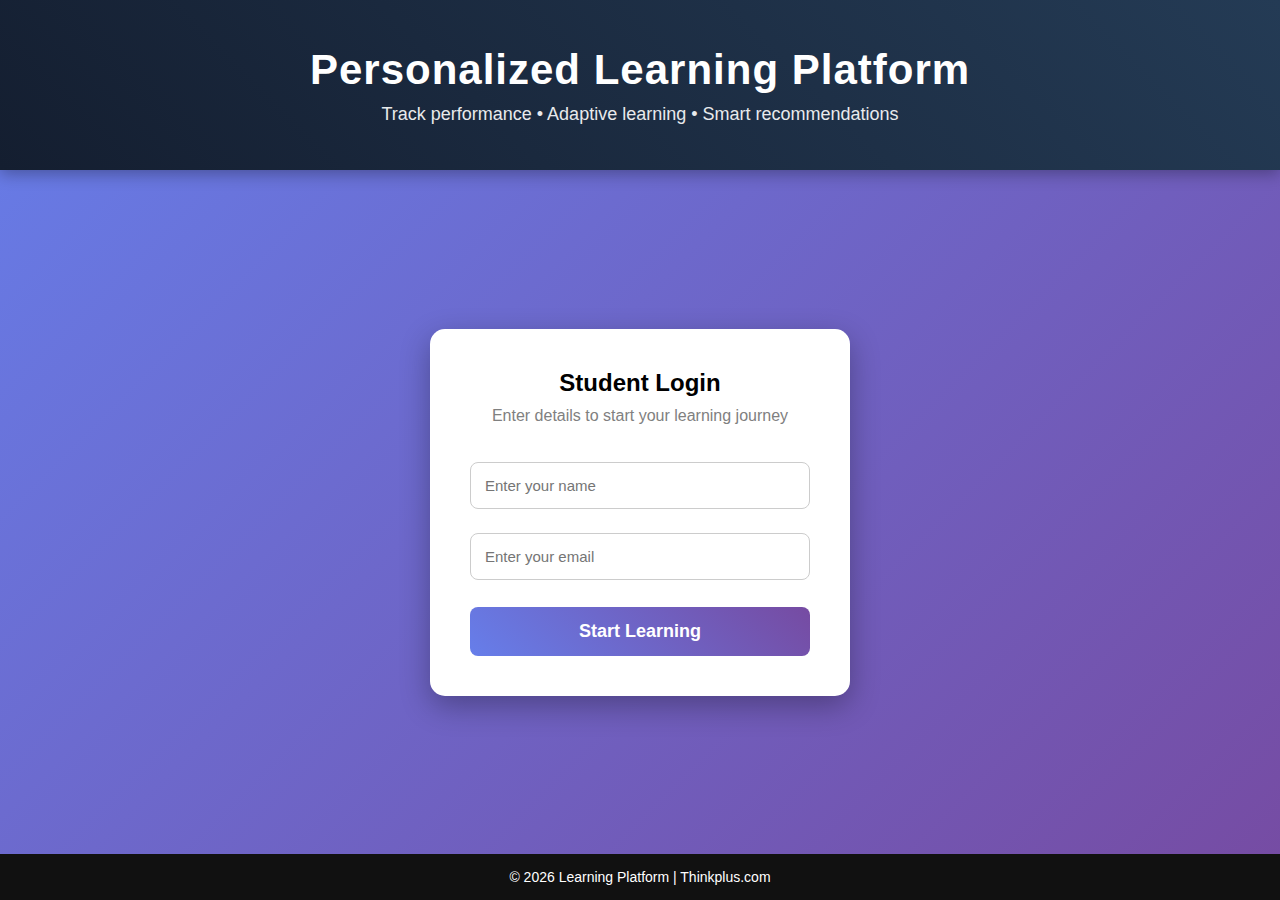
<file: frontend/index.html>
<!DOCTYPE html>
<html>
<head>
<title>Personalized Learning Platform</title>

<style>
*{
margin:0;
padding:0;
box-sizing:border-box;
font-family:'Segoe UI',sans-serif;
}

body{
background:linear-gradient(135deg,#667eea,#764ba2);
min-height:100vh;
display:flex;
flex-direction:column;
}

/* HEADER */
.header{
width:100%;
height:170px;
background:linear-gradient(45deg,#141e30,#243b55);
color:white;
display:flex;
flex-direction:column;
align-items:center;
justify-content:center;
box-shadow:0 4px 15px rgba(0,0,0,0.3);
}

.header h1{
font-size:42px;
letter-spacing:1px;
}

.header p{
margin-top:10px;
font-size:18px;
opacity:0.9;
}

/* MAIN SECTION */
.main{
flex:1;
display:flex;
align-items:center;
justify-content:center;
padding:40px;
}

/* LOGIN CARD */
.login-box{
width:420px;
background:white;
padding:40px;
border-radius:15px;
box-shadow:0 10px 30px rgba(0,0,0,0.3);
text-align:center;
}

.login-box h2{
margin-bottom:10px;
}

.login-box p{
color:gray;
margin-bottom:25px;
}

input{
width:100%;
padding:14px;
margin:12px 0;
border-radius:8px;
border:1px solid #ccc;
font-size:15px;
}

button{
width:100%;
padding:14px;
margin-top:15px;
border:none;
border-radius:8px;
background:linear-gradient(45deg,#667eea,#764ba2);
color:white;
font-size:18px;
cursor:pointer;
font-weight:bold;
transition:0.3s;
}

button:hover{
transform:scale(1.05);
box-shadow:0 6px 20px rgba(0,0,0,0.3);
}

/* FOOTER */
.footer{
text-align:center;
padding:15px;
background:#111;
color:white;
font-size:14px;
}
</style>
</head>

<body>

<!-- HEADER -->
<div class="header">
<h1> Personalized Learning Platform</h1>
<p>Track performance • Adaptive learning • Smart recommendations</p>
</div>

<!-- LOGIN SECTION -->
<div class="main">
<div class="login-box">

<h2>Student Login</h2>
<p>Enter details to start your learning journey</p>

<input id="name" placeholder="Enter your name">
<input id="email" placeholder="Enter your email">

<button onclick="login()">Start Learning</button>

</div>
</div>

<!-- FOOTER -->
<div class="footer">
© 2026 Learning Platform | Thinkplus.com
</div>

<script>
const BASE="https://learning-backend-7ld8.onrender.com";

async function login(){
let name=document.getElementById("name").value;
let email=document.getElementById("email").value;

if(name=="" || email==""){
alert("Please enter details");
return;
}

try{

// wake render backend (important)
await fetch(BASE);

let res = await fetch(BASE+"/add_user",{
method:"POST",
headers:{"Content-Type":"application/json"},
body:JSON.stringify({name,email})
});

if(!res.ok){
alert("Server error. Try again");
return;
}

let data = await res.json();
console.log("User:",data);

// IMPORTANT CHECK
if(!data.user_id){
alert("User ID not received from backend");
return;
}

// SAVE UID
localStorage.setItem("uid", data.user_id);

// CONFIRM
alert("Login successful");

window.location.href="dashboard.html";

}catch(err){
console.log(err);
alert("Backend connection failed. Wait 20 sec and try again.");
}
}
</script>

</body>
</html>
</file>
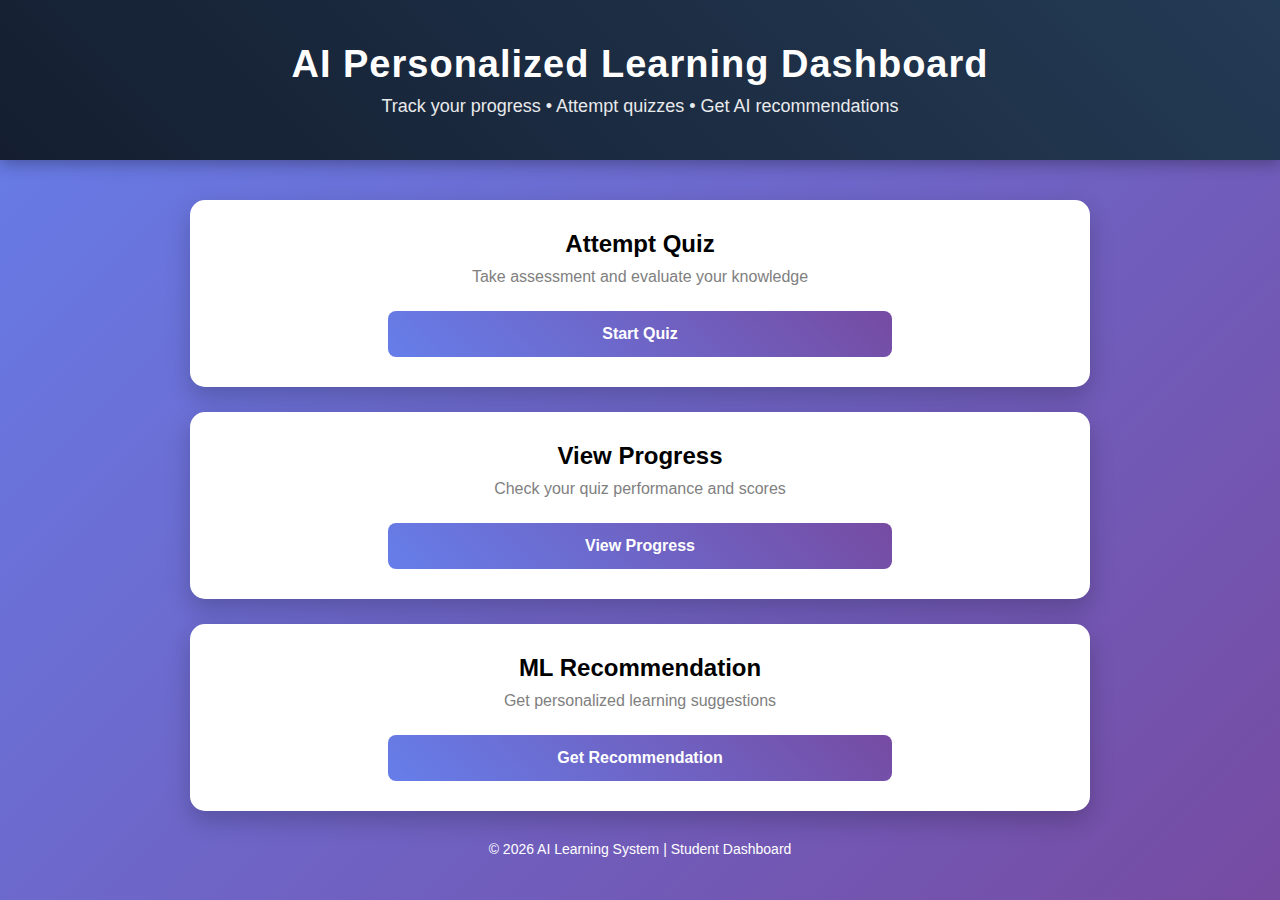
<file: frontend/dashboard.html>
<!DOCTYPE html>
<html>
<head>
<title>Student Dashboard</title>

<style>
*{
margin:0;
padding:0;
box-sizing:border-box;
font-family:'Segoe UI',sans-serif;
}

body{
background:linear-gradient(135deg,#667eea,#764ba2);
min-height:100vh;
}

/* HEADER */
.header{
width:100%;
height:160px;
background:linear-gradient(45deg,#141e30,#243b55);
color:white;
display:flex;
flex-direction:column;
align-items:center;
justify-content:center;
box-shadow:0 4px 15px rgba(0,0,0,0.3);
}

.header h1{
font-size:38px;
letter-spacing:1px;
}

.header p{
margin-top:10px;
font-size:18px;
opacity:0.9;
}

/* MAIN CONTAINER */
.container{
width:90%;
max-width:900px;
margin:40px auto;
}

/* CARD SECTION */
.section{
background:white;
padding:30px;
margin-bottom:25px;
border-radius:15px;
box-shadow:0 10px 25px rgba(0,0,0,0.2);
text-align:center;
transition:0.3s;
}

.section:hover{
transform:translateY(-5px);
}

.section h2{
margin-bottom:10px;
font-size:24px;
}

.section p{
color:gray;
margin-bottom:15px;
}

button{
padding:14px 25px;
border:none;
border-radius:8px;
background:linear-gradient(45deg,#667eea,#764ba2);
color:white;
font-size:16px;
cursor:pointer;
margin-top:10px;
font-weight:bold;
width:60%;
transition:0.3s;
}

button:hover{
transform:scale(1.05);
box-shadow:0 6px 20px rgba(0,0,0,0.3);
}

.footer{
text-align:center;
color:white;
margin-top:30px;
font-size:14px;
}
</style>
</head>

<body>

<!-- HEADER -->
<div class="header">
<h1>AI Personalized Learning Dashboard</h1>
<p>Track your progress • Attempt quizzes • Get AI recommendations</p>
</div>

<div class="container">

<!-- QUIZ -->
<div class="section">
<h2> Attempt Quiz</h2>
<p>Take assessment and evaluate your knowledge</p>
<button onclick="openQuiz()">Start Quiz</button>
</div>

<!-- PROGRESS -->
<div class="section">
<h2> View Progress</h2>
<p>Check your quiz performance and scores</p>
<button onclick="openProgress()">View Progress</button>
</div>

<!-- RECOMMENDATION -->
<div class="section">
<h2> ML Recommendation</h2>
<p>Get personalized learning suggestions</p>
<button onclick="openRecommendation()">Get Recommendation</button>
</div>

<div class="footer">
© 2026 AI Learning System | Student Dashboard
</div>

</div>

<script>
function openQuiz(){
window.location.href="quiz.html";
}

function openProgress(){
window.location.href="progress.html";
}

function openRecommendation(){
window.location.href="recommend.html";
}
history.pushState(null,null,location.href);

window.onpopstate = function () {
    window.location.href = "index.html"; // go to login page
};
</script>

</body>
</html>
</file>
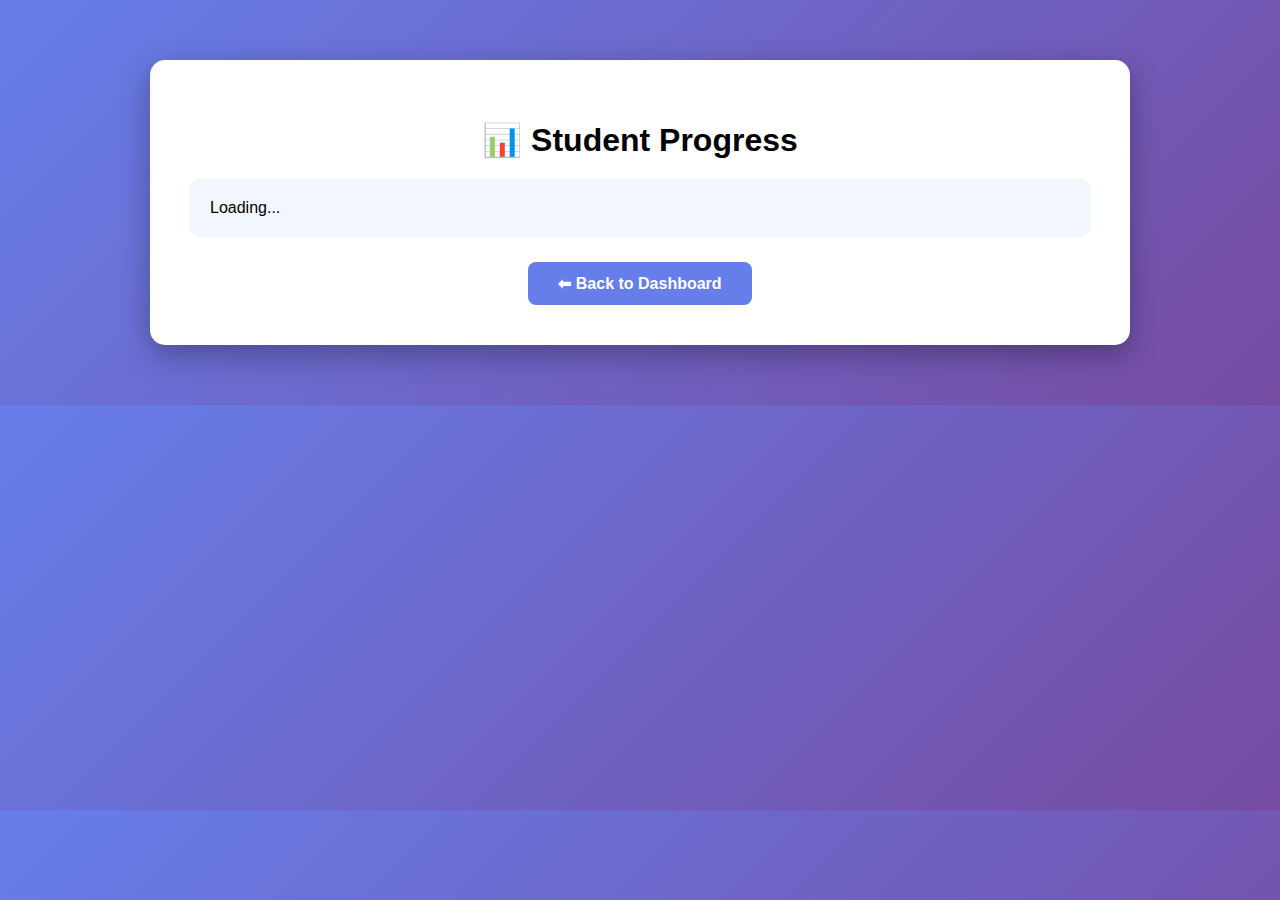
<file: frontend/progress.html>
<!DOCTYPE html>
<html>
<head>
<title>Student Progress</title>

<style>
body{
font-family:'Segoe UI',sans-serif;
background:linear-gradient(135deg,#667eea,#764ba2);
margin:0;
}

.container{
width:80%;
max-width:900px;
margin:60px auto;
background:white;
padding:40px;
border-radius:15px;
box-shadow:0 10px 30px rgba(0,0,0,0.3);
text-align:center;
}

h1{
margin-bottom:20px;
}

.result{
margin-top:20px;
padding:20px;
background:#f2f6ff;
border-radius:10px;
text-align:left;
white-space:pre-wrap;
}

button{
margin-top:25px;
padding:12px 30px;
border:none;
border-radius:8px;
background:#667eea;
color:white;
font-size:16px;
cursor:pointer;
font-weight:bold;
}
</style>
</head>

<body>

<div class="container">
<h1>📊 Student Progress</h1>

<div id="progressData" class="result">Loading...</div>

<button onclick="goBack()">⬅ Back to Dashboard</button>
</div>

<script>
const BASE="https://learning-backend-7ld8.onrender.com";

async function loadProgress(){
let uid=localStorage.getItem("uid");

let res=await fetch(BASE+"/progress/"+uid);
let data=await res.json();

document.getElementById("progressData").innerText=
JSON.stringify(data,null,2);
}

function goBack(){
window.location.href="dashboard.html";
}

loadProgress();

history.pushState(null,null,location.href);

window.onpopstate = function () {
    window.location.href = "dashboard.html";
};
</script>

</body>
</html>
</file>
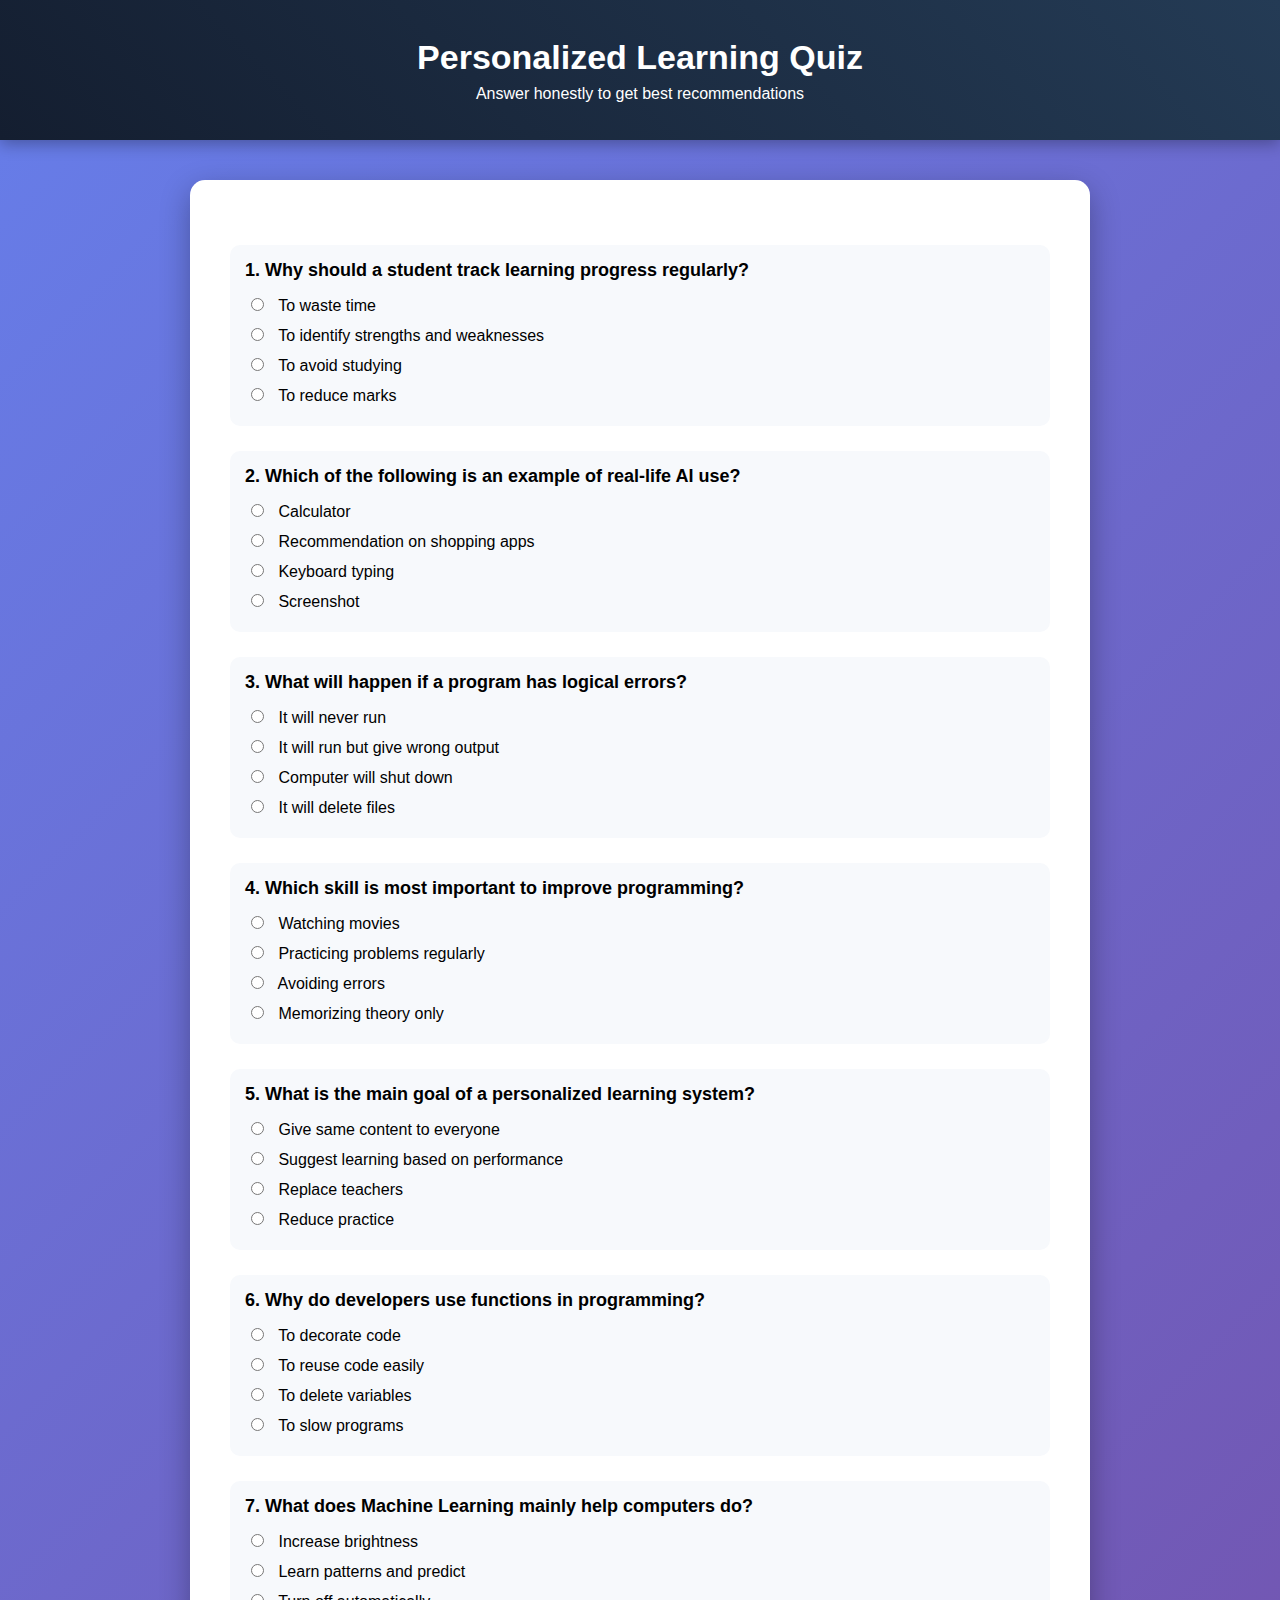
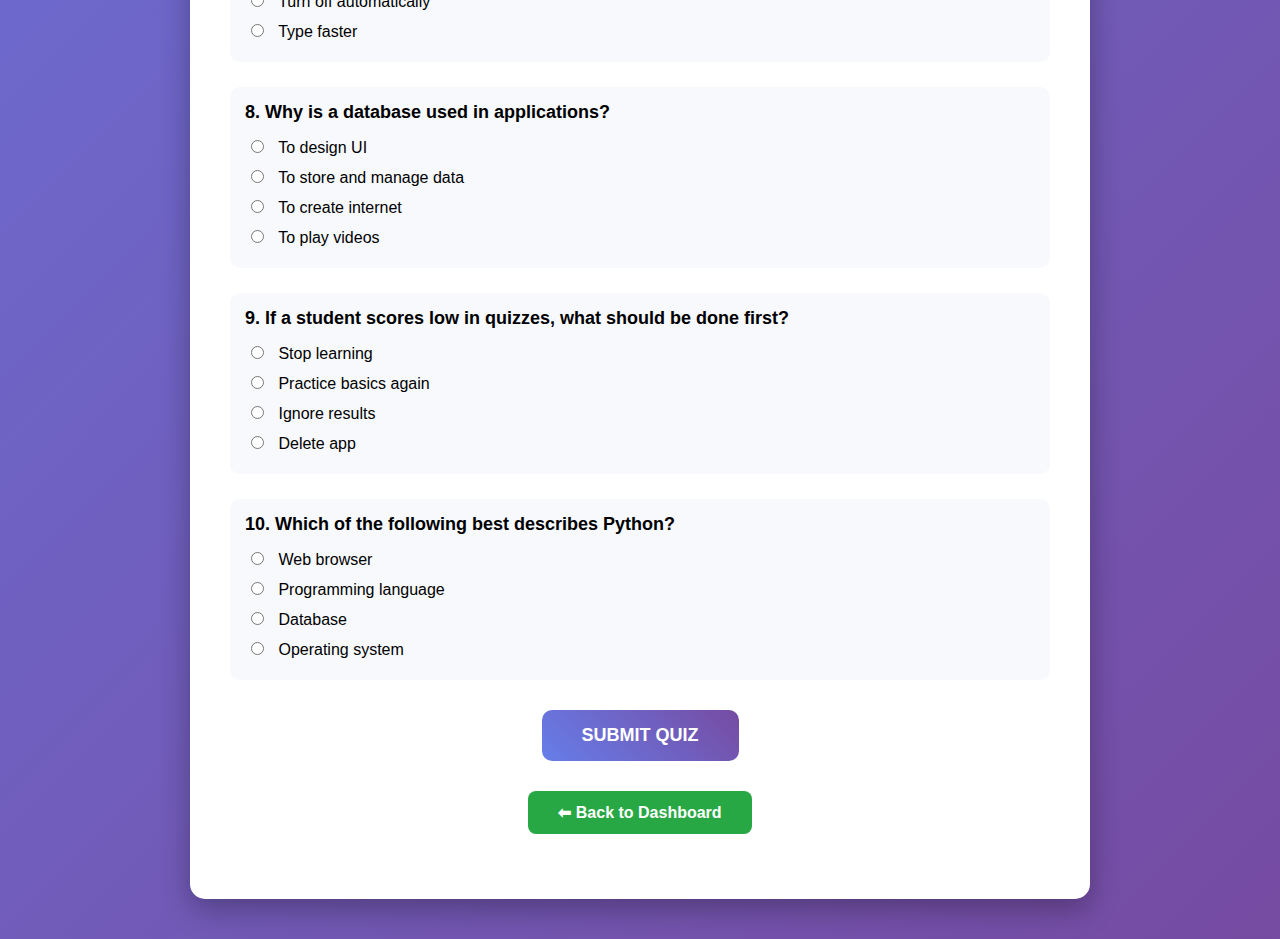
<file: frontend/quiz.html>
<!DOCTYPE html>
<html>
<head>
<title>Learning  Quiz</title>

<style>
*{
margin:0;
padding:0;
box-sizing:border-box;
font-family:'Segoe UI',sans-serif;
}

body{
background:linear-gradient(135deg,#667eea,#764ba2);
min-height:100vh;
}

/* HEADER */
.header{
width:100%;
height:140px;
background:linear-gradient(45deg,#141e30,#243b55);
color:white;
display:flex;
flex-direction:column;
align-items:center;
justify-content:center;
box-shadow:0 4px 15px rgba(0,0,0,0.3);
}

.header h1{
font-size:34px;
}

.header p{
margin-top:8px;
}

/* QUIZ */
.quiz-container{
width:90%;
max-width:900px;
margin:40px auto;
background:white;
padding:40px;
border-radius:15px;
box-shadow:0 10px 30px rgba(0,0,0,0.3);
}

.question{
margin:25px 0;
padding:15px;
background:#f7f9fc;
border-radius:10px;
}

.question p{
font-weight:bold;
font-size:18px;
margin-bottom:10px;
}

label{
display:block;
padding:6px;
font-size:16px;
cursor:pointer;
}

input[type="radio"]{
margin-right:10px;
}

.submit-btn{
display:block;
margin:30px auto;
padding:15px 40px;
font-size:18px;
font-weight:bold;
border:none;
border-radius:10px;
background:linear-gradient(45deg,#667eea,#764ba2);
color:white;
cursor:pointer;
}

.result-box{
display:none;
margin-top:25px;
padding:20px;
background:#eaf3ff;
border-radius:10px;
text-align:center;
font-size:22px;
font-weight:bold;
}

.back-btn{
display:block;
margin:25px auto;
padding:12px 30px;
font-size:16px;
font-weight:bold;
border:none;
border-radius:8px;
background:#28a745;
color:white;
cursor:pointer;
}
</style>
</head>

<body>

<div class="header">
<h1>Personalized Learning Quiz</h1>
<p>Answer honestly to get best recommendations</p>
</div>

<div class="quiz-container">

<form>



<div class="question">
<p>1. Why should a student track learning progress regularly?</p>
<label><input type="radio" name="q1" value="0"> To waste time</label>
<label><input type="radio" name="q1" value="1"> To identify strengths and weaknesses</label>
<label><input type="radio" name="q1" value="0"> To avoid studying</label>
<label><input type="radio" name="q1" value="0"> To reduce marks</label>
</div>

<div class="question">
<p>2. Which of the following is an example of real-life AI use?</p>
<label><input type="radio" name="q2" value="0"> Calculator</label>
<label><input type="radio" name="q2" value="1"> Recommendation on shopping apps</label>
<label><input type="radio" name="q2" value="0"> Keyboard typing</label>
<label><input type="radio" name="q2" value="0"> Screenshot</label>
</div>

<div class="question">
<p>3. What will happen if a program has logical errors?</p>
<label><input type="radio" name="q3" value="0"> It will never run</label>
<label><input type="radio" name="q3" value="1"> It will run but give wrong output</label>
<label><input type="radio" name="q3" value="0"> Computer will shut down</label>
<label><input type="radio" name="q3" value="0"> It will delete files</label>
</div>

<div class="question">
<p>4. Which skill is most important to improve programming?</p>
<label><input type="radio" name="q4" value="0"> Watching movies</label>
<label><input type="radio" name="q4" value="1"> Practicing problems regularly</label>
<label><input type="radio" name="q4" value="0"> Avoiding errors</label>
<label><input type="radio" name="q4" value="0"> Memorizing theory only</label>
</div>

<div class="question">
<p>5. What is the main goal of a personalized learning system?</p>
<label><input type="radio" name="q5" value="0"> Give same content to everyone</label>
<label><input type="radio" name="q5" value="1"> Suggest learning based on performance</label>
<label><input type="radio" name="q5" value="0"> Replace teachers</label>
<label><input type="radio" name="q5" value="0"> Reduce practice</label>
</div>

<div class="question">
<p>6. Why do developers use functions in programming?</p>
<label><input type="radio" name="q6" value="0"> To decorate code</label>
<label><input type="radio" name="q6" value="1"> To reuse code easily</label>
<label><input type="radio" name="q6" value="0"> To delete variables</label>
<label><input type="radio" name="q6" value="0"> To slow programs</label>
</div>

<div class="question">
<p>7. What does Machine Learning mainly help computers do?</p>
<label><input type="radio" name="q7" value="0"> Increase brightness</label>
<label><input type="radio" name="q7" value="1"> Learn patterns and predict</label>
<label><input type="radio" name="q7" value="0"> Turn off automatically</label>
<label><input type="radio" name="q7" value="0"> Type faster</label>
</div>

<div class="question">
<p>8. Why is a database used in applications?</p>
<label><input type="radio" name="q8" value="0"> To design UI</label>
<label><input type="radio" name="q8" value="1"> To store and manage data</label>
<label><input type="radio" name="q8" value="0"> To create internet</label>
<label><input type="radio" name="q8" value="0"> To play videos</label>
</div>

<div class="question">
<p>9. If a student scores low in quizzes, what should be done first?</p>
<label><input type="radio" name="q9" value="0"> Stop learning</label>
<label><input type="radio" name="q9" value="1"> Practice basics again</label>
<label><input type="radio" name="q9" value="0"> Ignore results</label>
<label><input type="radio" name="q9" value="0"> Delete app</label>
</div>

<div class="question">
<p>10. Which of the following best describes Python?</p>
<label><input type="radio" name="q10" value="0"> Web browser</label>
<label><input type="radio" name="q10" value="1"> Programming language</label>
<label><input type="radio" name="q10" value="0"> Database</label>
<label><input type="radio" name="q10" value="0"> Operating system</label>
</div>

</form>

<button class="submit-btn" onclick="submitQuiz()">SUBMIT QUIZ</button>

<div id="resultBox" class="result-box"></div>

<button class="back-btn" onclick="goDashboard()">⬅ Back to Dashboard</button>

</div>

<script>
const BASE="https://learning-backend-7ld8.onrender.com";


async function submitQuiz(){
let uid=localStorage.getItem("uid");
let score=0;

for(let i=1;i<=10;i++){
let ans=document.querySelector(`input[name="q${i}"]:checked`);
if(ans) score+=parseInt(ans.value);
}

let total=10;

await fetch(BASE+"/submit_quiz",{
method:"POST",
headers:{"Content-Type":"application/json"},
body:JSON.stringify({
user_id:uid,
topic:"Learning Quiz",
score:score,
total:total
})
});

let box=document.getElementById("resultBox");
box.style.display="block";
box.innerHTML=" Quiz Submitted Successfully<br>Your Score: "+score+"/10";
}

function goDashboard(){
window.location.href="dashboard.html";
}
</script>

</body>
</html>
</file>
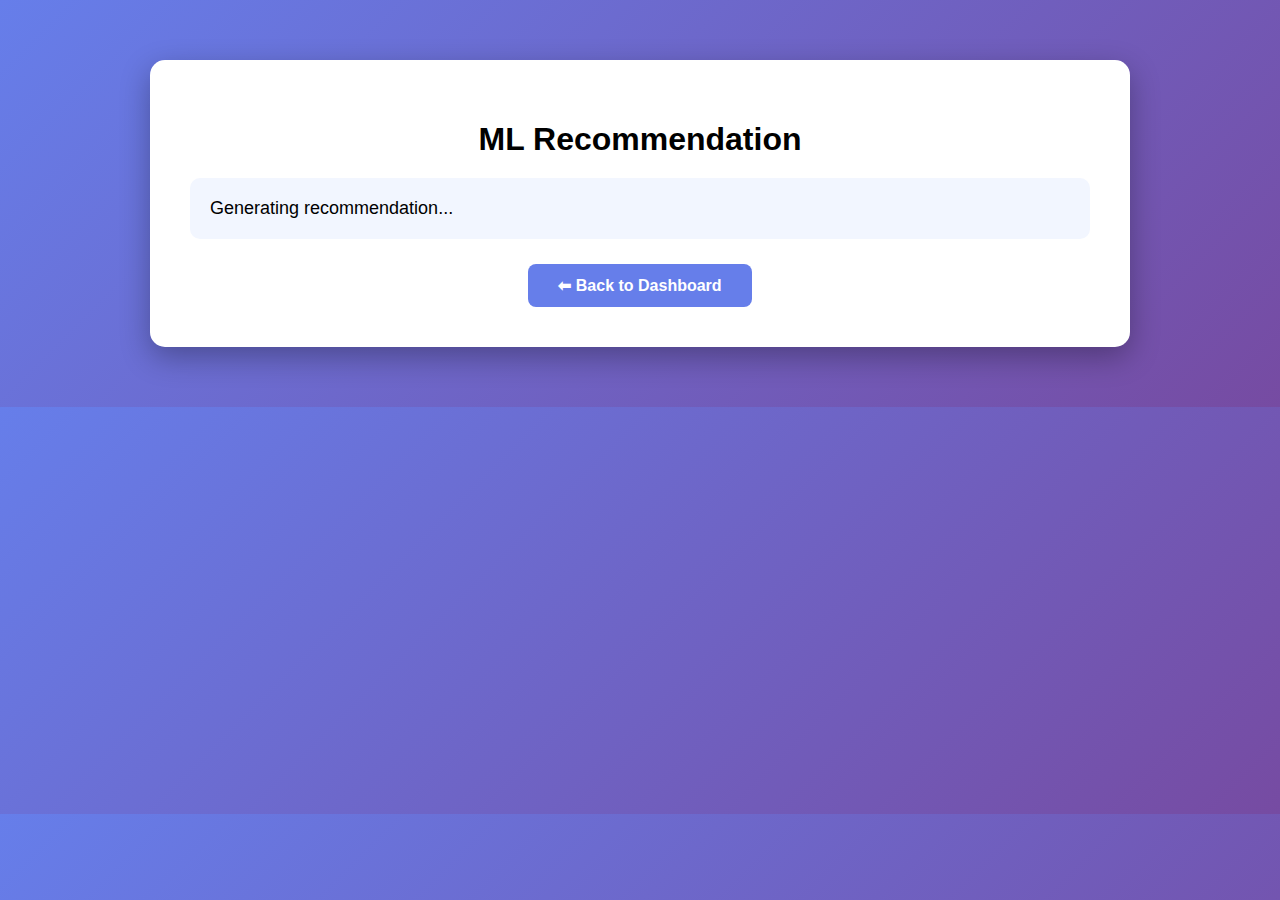
<file: frontend/recommend.html>
<!DOCTYPE html>
<html>
<head>
<title>ML Recommendation</title>

<style>
body{
font-family:'Segoe UI',sans-serif;
background:linear-gradient(135deg,#667eea,#764ba2);
margin:0;
}

.container{
width:80%;
max-width:900px;
margin:60px auto;
background:white;
padding:40px;
border-radius:15px;
box-shadow:0 10px 30px rgba(0,0,0,0.3);
text-align:center;
}

h1{
margin-bottom:20px;
}

.result{
margin-top:20px;
padding:20px;
background:#f2f6ff;
border-radius:10px;
text-align:left;
white-space:pre-wrap;
font-size:18px;
}

button{
margin-top:25px;
padding:12px 30px;
border:none;
border-radius:8px;
background:#667eea;
color:white;
font-size:16px;
cursor:pointer;
font-weight:bold;
}
</style>
</head>

<body>

<div class="container">
<h1>ML Recommendation</h1>

<div id="recData" class="result">Generating recommendation...</div>

<button onclick="goBack()">⬅ Back to Dashboard</button>
</div>

<script>
const BASE="http://127.0.0.1:5000";

async function loadRec(){
let uid=localStorage.getItem("uid");

let res=await fetch(BASE+"/recommend/"+uid);
let data=await res.json();

document.getElementById("recData").innerText=
JSON.stringify(data,null,2);
}

function goBack(){
window.location.href="dashboard.html";
}

loadRec();

history.pushState(null,null,location.href);

window.onpopstate = function () {
    window.location.href = "dashboard.html";
};


</script>

</body>
</html>
</file>
